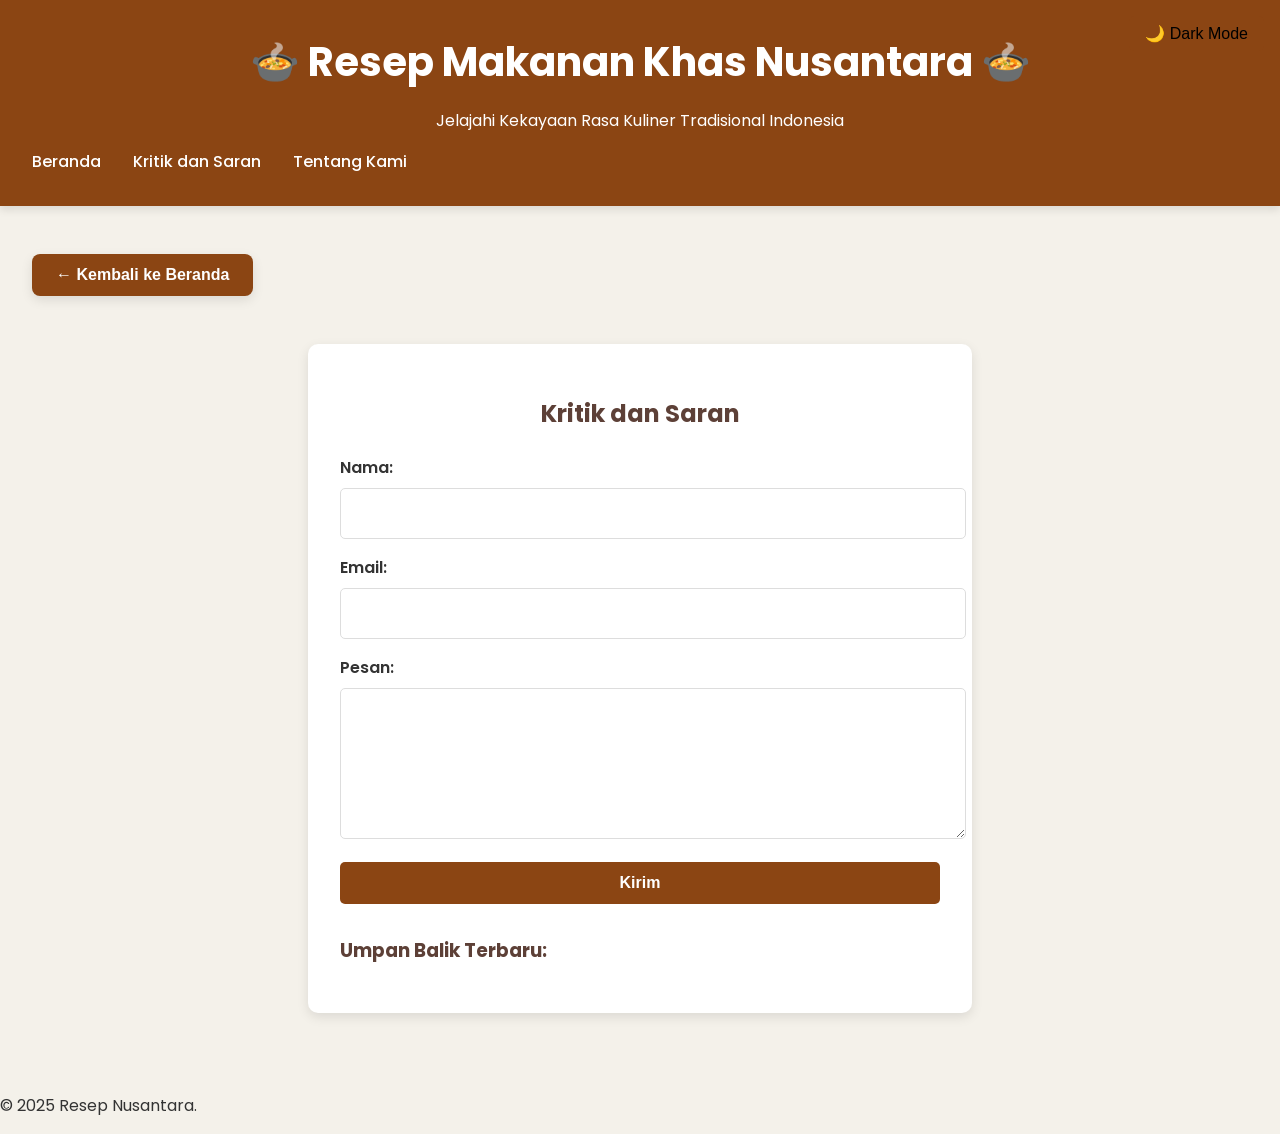
<file: kuliner/kritik-saran.html>
<!DOCTYPE html>
<html lang="id">
<head>
    <meta charset="UTF-8">
    <meta name="viewport" content="width=device-width, initial-scale=1.0">
    <title>Kritik dan Saran - Kuliner Nusantara</title>
    
    <link rel="preconnect" href="https://fonts.googleapis.com">
    <link rel="preconnect" href="https://fonts.gstatic.com" crossorigin>
    <link href="https://fonts.googleapis.com/css2?family=Playfair+Display:wght@700&family=Poppins:wght@400;500&display=swap" rel="stylesheet">
    
    <link rel="stylesheet" href="style.css">
    <script>
        // Apply dark mode immediately to prevent flash
        if (localStorage.getItem('darkMode') === 'enabled') {
            document.documentElement.classList.add('dark-mode');
        }
    </script>
</head>
<body>

    <header>
        <h1>🍲 Resep Makanan Khas Nusantara 🍲</h1>
        <p>Jelajahi Kekayaan Rasa Kuliner Tradisional Indonesia</p>
        <nav>
            <div class="hamburger">
                <span></span>
                <span></span>
                <span></span>
            </div>
            <ul>
                <li><a href="Index.Html">Beranda</a></li>
                <li><a href="kritik-saran.html">Kritik dan Saran</a></li>
                <li><a href="tentang-kami.html">Tentang Kami</a></li>
            </ul>
        </nav>
        <button id="dark-mode-toggle">🌙 Dark Mode</button>
    </header>

    <main>
        <button id="back-to-home" class="back-button">← Kembali ke Beranda</button>

        <section id="feedback">
            <h2>Kritik dan Saran</h2>
            <form id="feedback-form">
                <div class="form-group">
                    <label for="name">Nama:</label>
                    <input type="text" id="name" name="name" required>
                </div>
                <div class="form-group">
                    <label for="email">Email:</label>
                    <input type="email" id="email" name="email" required>
                </div>
                <div class="form-group">
                    <label for="message">Pesan:</label>
                    <textarea id="message" name="message" rows="5" required></textarea>
                </div>
                <button type="submit">Kirim</button>
            </form>
            <div id="feedback-list">
                <h3>Umpan Balik Terbaru:</h3>
                <ul id="feedback-items"></ul>
            </div>
        </section>
    </main>

    <footer>
        <p>&copy; 2025 Resep Nusantara.</p>
    </footer>

    <script src="script.js"></script>
</body>
</html>
</file>
<file: kuliner/style.css>
@import url('https://fonts.googleapis.com/css2?family=Poppins:wght@300;400;600&display=swap');

:root {
    --bg-color: #f4f1ea;
    --text-color: #333;
    --header-bg: #8B4513;
    --header-text: white;
    --card-bg: white;
    --card-shadow: rgba(0,0,0,0.1);
    --modal-bg: #fff;
    --feedback-bg: #fff;
    --detail-bg: #fff;
    --input-border: #ddd;
    --button-bg: #8B4513;
    --button-hover: #A0522D;
    --feedback-item-bg: #f9f9f9;
    --feedback-border: #8B4513;
    --tip-bg: #fff;
    --heading-color: #5D4037;
    --close-hover: #333;
}

html.dark-mode {
    --bg-color: #121212;
    --text-color: #e0e0e0;
    --header-bg: #1e1e1e;
    --header-text: #e0e0e0;
    --card-bg: #1e1e1e;
    --card-shadow: rgba(255,255,255,0.1);
    --modal-bg: #2a2a2a;
    --feedback-bg: #2a2a2a;
    --detail-bg: #2a2a2a;
    --input-border: #555;
    --button-bg: #333;
    --button-hover: #555;
    --feedback-item-bg: #333;
    --feedback-border: #555;
    --tip-bg: #2a2a2a;
}

body {
    font-family: 'Poppins', sans-serif;
    margin: 0;
    padding: 0;
    background-color: var(--bg-color);
    color: var(--text-color);
    transition: background-color 0.3s ease, color 0.3s ease;
}

header {
    background-color: var(--header-bg);
    color: var(--header-text);
    text-align: center;
    padding: 2rem 1rem;
    box-shadow: 0 4px 8px rgba(0,0,0,0.1);
    transition: background-color 0.3s ease, color 0.3s ease;
    position: relative;
}

#dark-mode-toggle {
    position: absolute;
    top: 1rem;
    right: 1rem;
    background-color: var(--button-bg);
    color: black;
    border: none;
    padding: 0.5rem 1rem;
    border-radius: 5px;
    cursor: pointer;
    font-size: 1rem;
    transition: background-color 0.3s ease, color 0.3s ease;
}

html.dark-mode #dark-mode-toggle {
    color: white;
}

#dark-mode-toggle:hover {
    background-color: var(--button-hover);
}

header h1 {
    margin: 0;
    font-size: 2.5rem;
}

header nav ul {
    list-style-type: none;
    padding: 0;
    margin: 1rem 0 0 0;
}

header nav ul li {
    display: inline;
    margin: 0 1rem;
}

header nav ul li a {
    color: white;
    text-decoration: none;
    font-weight: 500;
}

header nav ul li a:hover {
    text-decoration: underline;
}

/* Hamburger Menu Styles */
.hamburger {
    display: none;
    flex-direction: column;
    cursor: pointer;
    position: absolute;
    top: 1rem;
    right: 5rem; /* Position left of dark mode toggle */
}

.hamburger span {
    width: 25px;
    height: 3px;
    background-color: white;
    margin: 3px 0;
    transition: 0.3s;
}

.hamburger.open span:nth-child(1) {
    transform: rotate(-45deg) translate(-5px, 6px);
}

.hamburger.open span:nth-child(2) {
    opacity: 0;
}

.hamburger.open span:nth-child(3) {
    transform: rotate(45deg) translate(-5px, -6px);
}

header nav ul {
    display: flex;
    list-style-type: none;
    padding: 0;
    margin: 1rem 0 0 0;
}

header nav ul li {
    display: inline;
    margin: 0 1rem;
}

/* Mobile Menu Styles */
@media (max-width: 768px) {
    .hamburger {
        display: flex;
    }

    header nav ul {
        display: none;
        flex-direction: column;
        position: absolute;
        top: 100%;
        left: 0;
        width: 100%;
        background-color: var(--header-bg);
        padding: 1rem 0;
        box-shadow: 0 4px 8px rgba(0,0,0,0.1);
    }

    header nav ul.show {
        display: flex;
    }

    header nav ul li {
        margin: 0.5rem 0;
        text-align: center;
    }

    header nav ul li a {
        display: block;
        padding: 0.5rem 1rem;
    }
}

main {
    padding: 2rem;
}

.recipe-container {
    display: grid;
    grid-template-columns: repeat(auto-fit, minmax(280px, 1fr));
    gap: 1.5rem;
}

.recipe-card {
    background-color: var(--card-bg);
    border-radius: 10px;
    box-shadow: 0 4px 12px var(--card-shadow);
    overflow: hidden;
    cursor: pointer;
    transition: transform 0.3s ease, box-shadow 0.3s ease, background-color 0.3s ease;
}

.recipe-card:hover {
    transform: translateY(-10px);
    box-shadow: 0 8px 20px rgba(0,0,0,0.15);
}

.recipe-card img {
    width: 100%;
    height: 200px;
    object-fit: cover;
}

.recipe-card h3 {
    text-align: center;
    padding: 1rem;
    margin: 0;
    color: var(--heading-color);
}

/* Style untuk Modal */
.modal {
    display: none;
    position: fixed;
    z-index: 1000;
    left: 0;
    top: 0;
    width: 100%;
    height: 100%;
    overflow: auto;
    background-color: rgba(0, 0, 0, 0.6);
}

.modal-content {
    background-color: var(--modal-bg);
    margin: 5% auto;
    padding: 2rem;
    border-radius: 10px;
    width: 80%;
    max-width: 700px;
    position: relative;
    animation: fadeIn 0.5s;
    transition: background-color 0.3s ease;
}

@keyframes fadeIn {
    from { opacity: 0; transform: scale(0.9); }
    to { opacity: 1; transform: scale(1); }
}

.close-button {
    color: #aaa;
    float: right;
    font-size: 28px;
    font-weight: bold;
    cursor: pointer;
}

.close-button:hover,
.close-button:focus {
    color: var(--close-hover);
}

#modal-image {
    width: 100%;
    height: 300px;
    object-fit: cover;
    border-radius: 8px;
    margin-bottom: 1rem;
}

#modal-ingredients {
    list-style-type: disc;
    padding-left: 20px;
}



/* Feedback Section */
#feedback {
    background-color: var(--feedback-bg);
    padding: 2rem;
    margin: 2rem 0;
    border-radius: 10px;
    box-shadow: 0 4px 12px rgba(0,0,0,0.1);
    max-width: 600px;
    margin-left: auto;
    margin-right: auto;
    transition: background-color 0.3s ease;
}

#feedback h2 {
    text-align: center;
    color: var(--heading-color);
    margin-bottom: 1.5rem;
}

#feedback-form {
    display: flex;
    flex-direction: column;
}

.form-group {
    margin-bottom: 1rem;
}

.form-group label {
    display: block;
    margin-bottom: 0.5rem;
    font-weight: 600;
    color: var(--text-color);
}

.form-group input,
.form-group textarea {
    width: 100%;
    padding: 0.75rem;
    border: 1px solid var(--input-border);
    border-radius: 5px;
    font-family: 'Poppins', sans-serif;
    font-size: 1rem;
    background-color: var(--card-bg);
    color: var(--text-color);
    transition: border-color 0.3s ease, background-color 0.3s ease, color 0.3s ease;
}

.form-group textarea {
    resize: vertical;
}

#feedback-form button {
    background-color: #8B4513;
    color: white;
    border: none;
    padding: 0.75rem 1.5rem;
    border-radius: 5px;
    cursor: pointer;
    font-size: 1rem;
    font-weight: 600;
    transition: background-color 0.3s ease;
}

#feedback-form button:hover {
    background-color: #A0522D;
}

#feedback-list {
    margin-top: 2rem;
}

#feedback-list h3 {
    color: var(--heading-color);
    margin-bottom: 1rem;
}

#feedback-list ul {
    list-style-type: none;
    padding: 0;
}

#feedback-list li {
    background-color: var(--feedback-item-bg);
    padding: 1rem;
    margin-bottom: 0.5rem;
    border-radius: 5px;
    border-left: 4px solid var(--feedback-border);
    transition: background-color 0.3s ease, border-color 0.3s ease;
}

/* Style untuk halaman detail */
#recipe-detail {
    max-width: 800px;
    margin: 0 auto;
    padding: 2rem;
    background-color: var(--detail-bg);
    border-radius: 10px;
    box-shadow: 0 4px 12px rgba(0,0,0,0.1);
    transition: background-color 0.3s ease;
}

#recipe-detail h2 {
    text-align: center;
    color: var(--heading-color);
    margin-bottom: 1rem;
}

#detail-image {
    width: 100%;
    max-width: 500px;
    height: auto;
    border-radius: 10px;
    margin: 1rem auto;
    display: block;
}

#detail-history {
    font-size: 1.1rem;
    line-height: 1.6;
    margin-bottom: 2rem;
}

#detail-ingredients {
    list-style-type: disc;
    padding-left: 20px;
    margin-bottom: 2rem;
}

#detail-instructions p {
    margin-bottom: 1rem;
    line-height: 1.6;
}

.hidden {
    display: none;
}

#back-button {
    background-color: #8B4513;
    color: white;
    border: none;
    padding: 0.5rem 1rem;
    border-radius: 5px;
    cursor: pointer;
    font-size: 1rem;
    margin-bottom: 1rem;
}

#back-button:hover {
    background-color: #A0522D;
}

/* Style untuk halaman tips memasak */
.tips-container {
    display: grid;
    grid-template-columns: repeat(auto-fit, minmax(300px, 1fr));
    gap: 1.5rem;
    margin-top: 2rem;
}

.tip-card {
    background-color: var(--tip-bg);
    padding: 1.5rem;
    border-radius: 10px;
    box-shadow: 0 4px 12px rgba(0,0,0,0.1);
    transition: transform 0.3s ease, box-shadow 0.3s ease, background-color 0.3s ease;
}

.tip-card:hover {
    transform: translateY(-5px);
    box-shadow: 0 8px 20px rgba(0,0,0,0.15);
}

.tip-card h3 {
    color: var(--heading-color);
    margin-bottom: 1rem;
    font-size: 1.2rem;
}

.tip-card p {
    line-height: 1.6;
    color: var(--text-color);
}

.tip-card ol {
    padding-left: 20px;
    margin: 10px 0;
}

.tip-card li {
    margin-bottom: 5px;
    line-height: 1.5;
}

/* Style untuk halaman tentang kami */
.vision-mission-container {
    display: grid;
    grid-template-columns: repeat(auto-fit, minmax(300px, 1fr));
    gap: 2rem;
    margin-top: 2rem;
}

.vision, .mission {
    background-color: var(--card-bg);
    padding: 2rem;
    border-radius: 10px;
    box-shadow: 0 4px 12px rgba(0,0,0,0.1);
    transition: background-color 0.3s ease;
}

.vision h3, .mission h3 {
    color: var(--heading-color);
    margin-bottom: 1rem;
}

.vision p, .mission li {
    line-height: 1.6;
    color: var(--text-color);
}

.mission ul {
    padding-left: 20px;
}

.mission li {
    margin-bottom: 0.5rem;
}



/* Style untuk back button */
.back-button {
    background-color: var(--button-bg);
    color: white;
    border: none;
    padding: 0.75rem 1.5rem;
    border-radius: 8px;
    font-size: 1rem;
    font-weight: 600;
    cursor: pointer;
    margin: 1rem 0;
    transition: background-color 0.3s ease, transform 0.3s ease;
    box-shadow: 0 4px 12px rgba(0,0,0,0.1);
}

.back-button:hover {
    background-color: var(--button-hover);
    transform: translateY(-2px);
    box-shadow: 0 6px 16px rgba(0,0,0,0.15);
}

/* Style untuk tim */
.team-container {
    display: grid;
    grid-template-columns: repeat(auto-fit, minmax(250px, 1fr));
    gap: 2rem;
    margin-top: 2rem;
}

.team-member {
    background-color: var(--card-bg);
    padding: 2rem;
    border-radius: 10px;
    box-shadow: 0 4px 12px rgba(0,0,0,0.1);
    text-align: center;
    transition: background-color 0.3s ease, transform 0.3s ease;
}

.team-member:hover {
    transform: translateY(-5px);
}

.team-member img {
    width: 120px;
    height: 120px;
    border-radius: 50%;
    object-fit: cover;
    margin-bottom: 1rem;
    border: 3px solid var(--heading-color);
}

.team-member h3 {
    color: var(--heading-color);
    margin-bottom: 0.5rem;
    font-size: 1.3rem;
}

.team-member p:first-of-type {
    color: var(--text-color);
    font-weight: 600;
    margin-bottom: 0.5rem;
}

.team-member p:last-of-type {
    color: var(--text-color);
    line-height: 1.6;
    font-size: 0.9rem;
}
</file>
